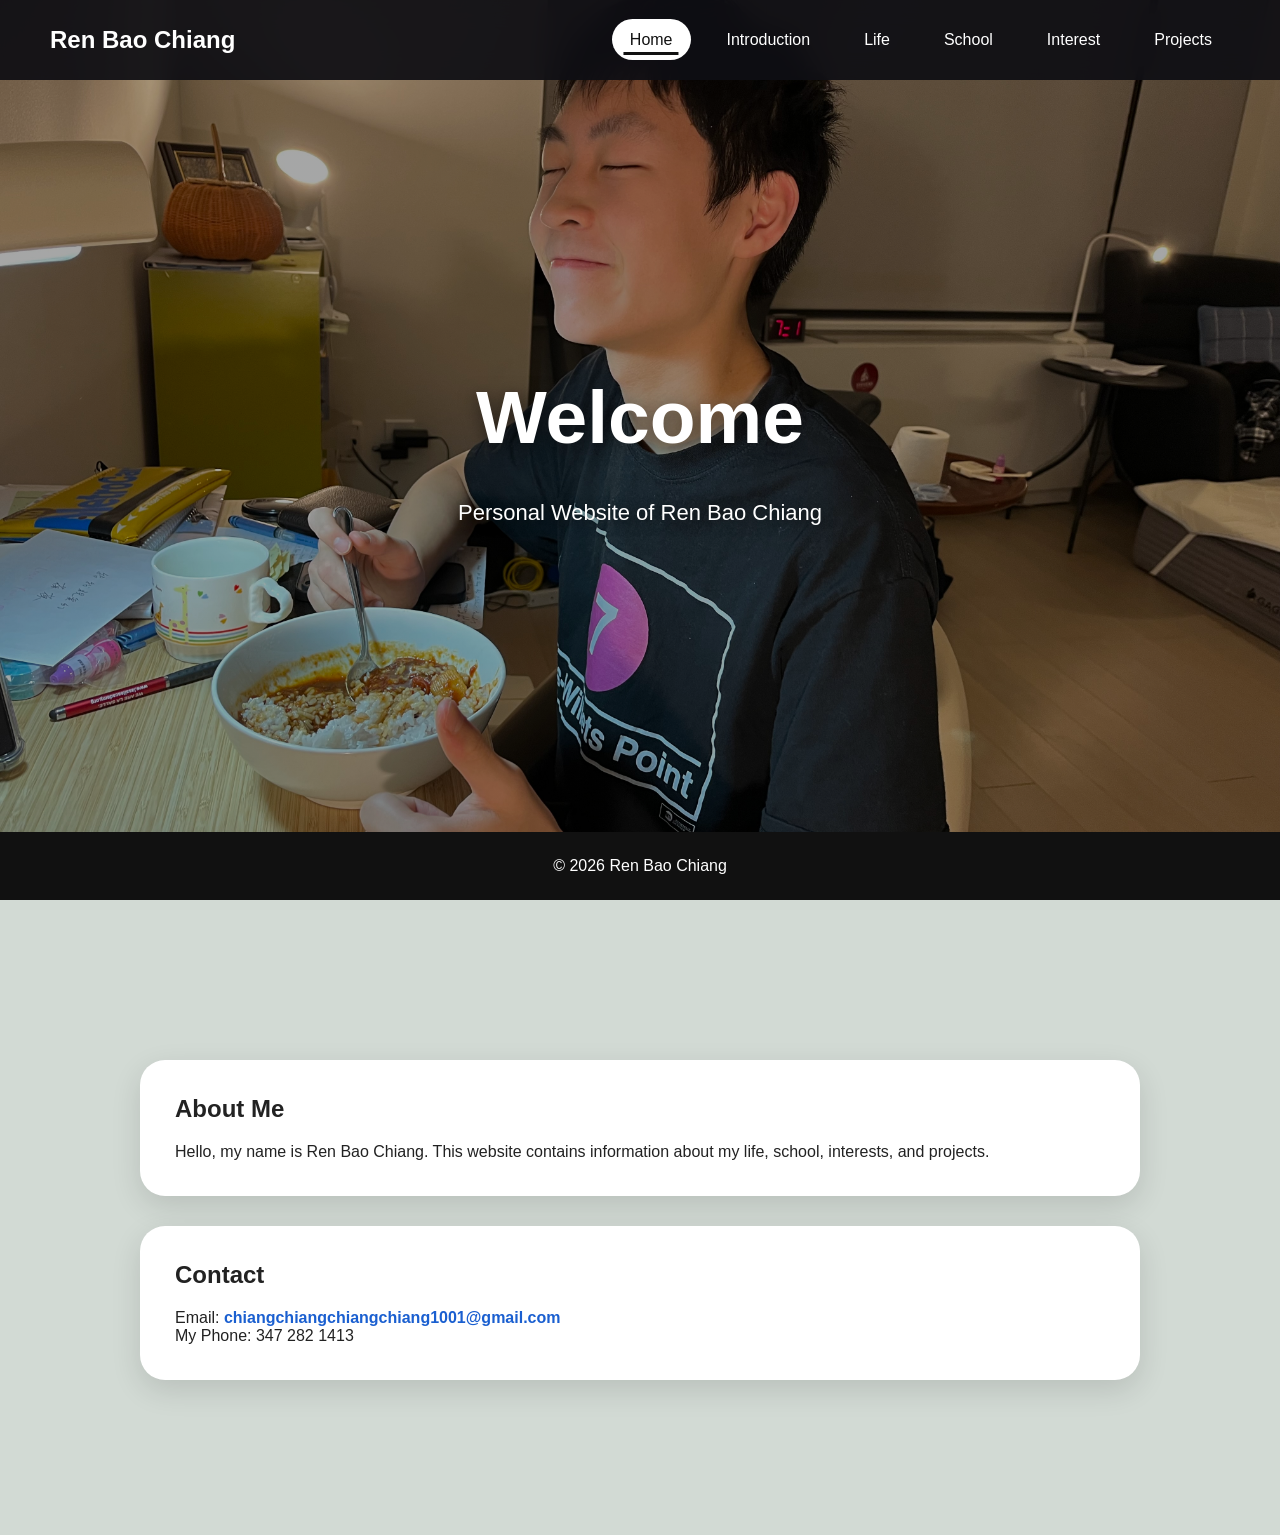
<file: index.html>
<!DOCTYPE html>
<html>
<head>
    <title>Ren Bao Chiang</title>
    <link rel="stylesheet" href="style.css">
</head>
<body>
    <nav class="navbar">
        <div class="logo"><a href="index.html">Ren Bao Chiang</a></div>
        <ul class="nav-links">
            <li><a class="active" href="index.html">Home</a></li>
            <li><a href="introduction.html">Introduction</a></li>
            <li><a href="life.html">Life</a></li>
            <li><a href="school.html">School</a></li>
            <li><a href="interest.html">Interest</a></li>
            <li><a href="projects.html">Projects</a></li>
        </ul>
    </nav>

    <section class="hero home-hero">
        <h1>Welcome</h1>
        <p>Personal Website of Ren Bao Chiang</p>
    </section>

    <div class="container">
        <div class="card">
            <h2>About Me</h2>
            <p>Hello, my name is Ren Bao Chiang. This website contains information about my life, school, interests, and projects.</p>
        </div>

        <div class="card">
            <h2>Contact</h2>
            <p>Email: <a class="email-link" href="https://mail.google.com/mail/?view=cm&fs=1&to=chiangchiangchiangchiang1001@gmail.com&su=Hello%20Ren%20Bao%20Chiang&body=Hi%20Ren%20Bao%20Chiang," target="_blank">chiangchiangchiangchiang1001@gmail.com</a></p>
            <p>My Phone: 347 282 1413</p>
        </div>
    </div>

    <footer>&copy; 2026 Ren Bao Chiang</footer>
</body>
</html>
</file>
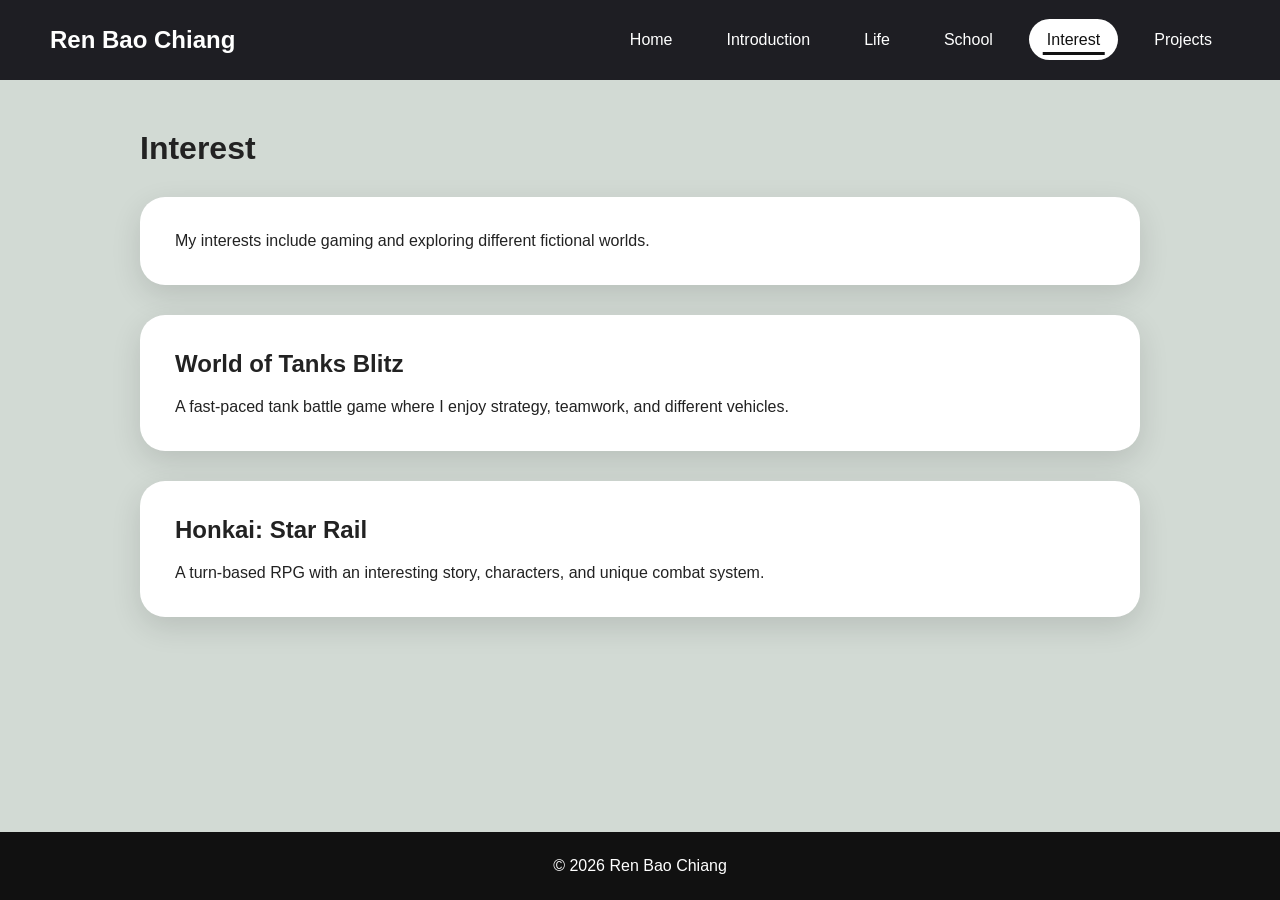
<file: interest.html>
<!DOCTYPE html>
<html>

<head>

<title>Interest | Ren Bao Chiang</title>

<link rel="stylesheet" href="style.css">

</head>


<body>


<nav class="navbar">


<div class="logo">

<a href="index.html">
Ren Bao Chiang
</a>

</div>



<ul class="nav-links">


<li>
<a href="index.html">
Home
</a>
</li>


<li>
<a href="introduction.html">
Introduction
</a>
</li>


<li>
<a href="life.html">
Life
</a>
</li>


<li>
<a href="school.html">
School
</a>
</li>


<li>
<a class="active" href="interest.html">
Interest
</a>
</li>


<li>
<a href="projects.html">
Projects
</a>
</li>


</ul>


</nav>




<div class="container">


<h1>Interest</h1>


<div class="card">


<p>
My interests include gaming and exploring
different fictional worlds.
</p>


</div>



<div class="card">


<h2>World of Tanks Blitz</h2>


<p>
A fast-paced tank battle game where I enjoy
strategy, teamwork, and different vehicles.
</p>


</div>



<div class="card">


<h2>Honkai: Star Rail</h2>


<p>
A turn-based RPG with an interesting story,
characters, and unique combat system.
</p>


</div>


</div>



<footer>

© 2026 Ren Bao Chiang

</footer>



</body>

</html>
</file>
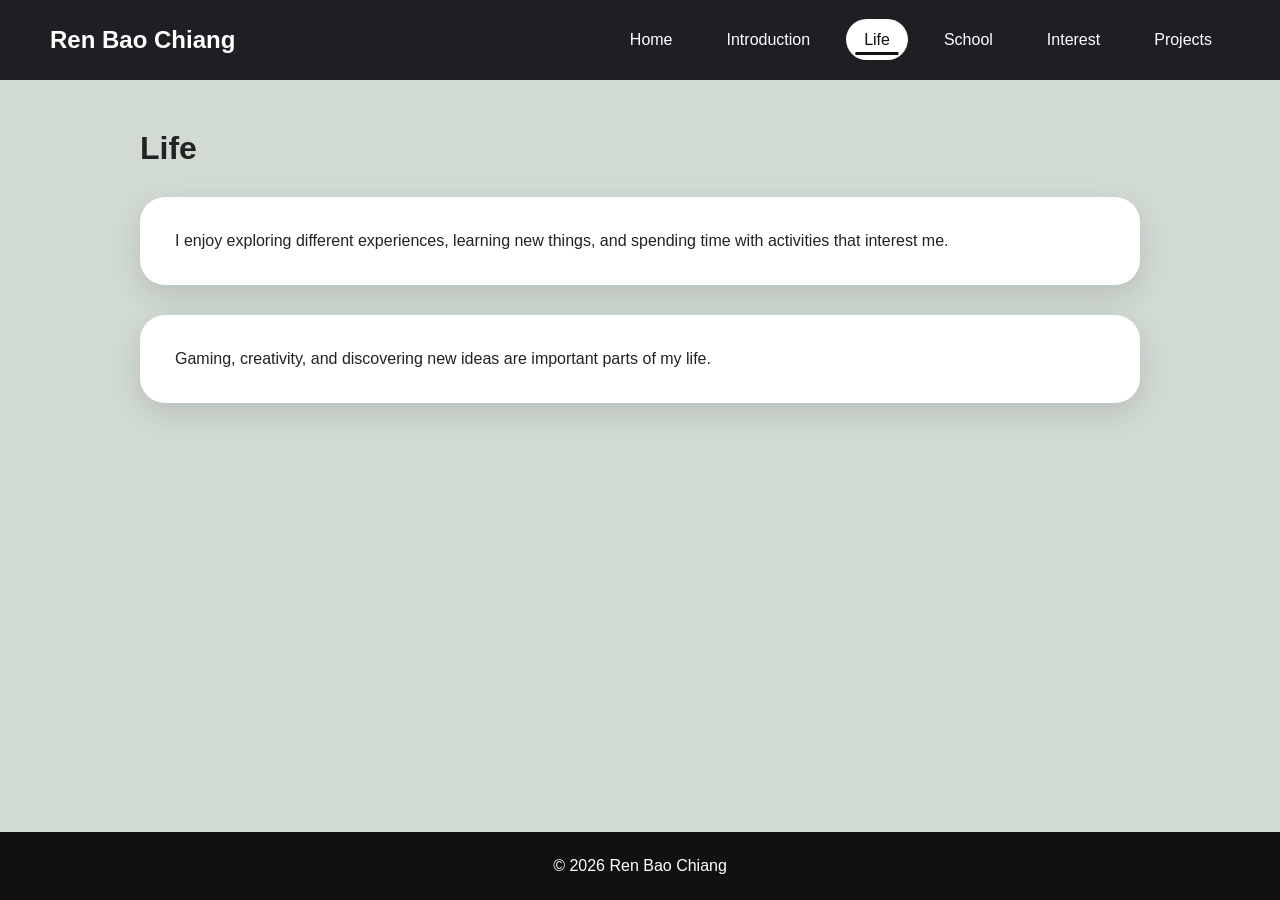
<file: life.html>
<!DOCTYPE html>
<html>

<head>

<title>Life | Ren Bao Chiang</title>

<link rel="stylesheet" href="style.css">

</head>


<body>


<nav class="navbar">


<div class="logo">

<a href="index.html">
Ren Bao Chiang
</a>

</div>



<ul class="nav-links">


<li>
<a href="index.html">
Home
</a>
</li>


<li>
<a href="introduction.html">
Introduction
</a>
</li>


<li>
<a class="active" href="life.html">
Life
</a>
</li>


<li>
<a href="school.html">
School
</a>
</li>


<li>
<a href="interest.html">
Interest
</a>
</li>


<li>
<a href="projects.html">
Projects
</a>
</li>


</ul>


</nav>




<div class="container">


<h1>Life</h1>


<div class="card">

<p>
I enjoy exploring different experiences,
learning new things, and spending time with
activities that interest me.
</p>

</div>


<div class="card">

<p>
Gaming, creativity, and discovering new ideas
are important parts of my life.
</p>

</div>


</div>



<footer>

© 2026 Ren Bao Chiang

</footer>



</body>

</html>
</file>
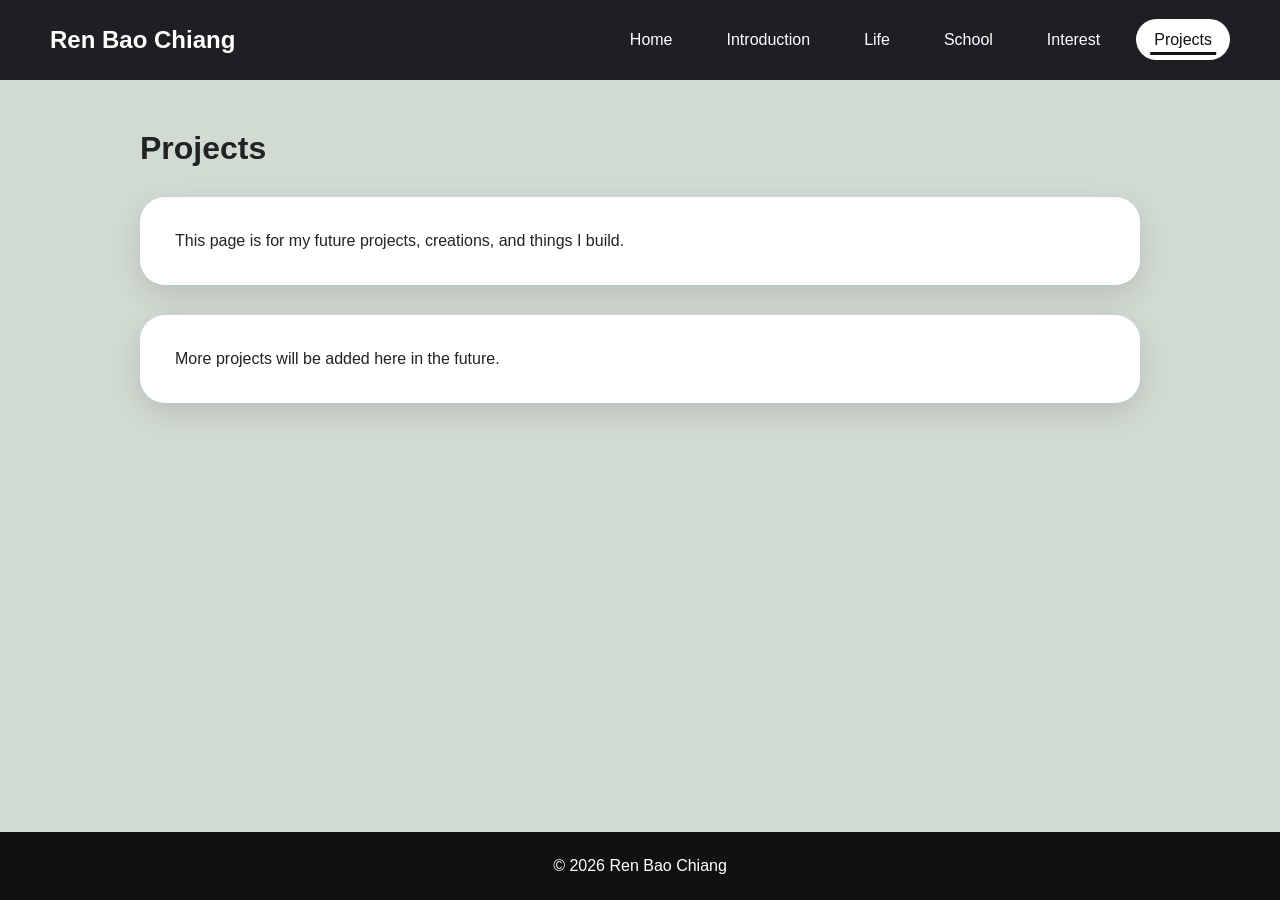
<file: projects.html>
<!DOCTYPE html>
<html>

<head>

<title>Projects | Ren Bao Chiang</title>

<link rel="stylesheet" href="style.css">

</head>


<body>


<nav class="navbar">


<div class="logo">

<a href="index.html">
Ren Bao Chiang
</a>

</div>



<ul class="nav-links">


<li>
<a href="index.html">
Home
</a>
</li>


<li>
<a href="introduction.html">
Introduction
</a>
</li>


<li>
<a href="life.html">
Life
</a>
</li>


<li>
<a href="school.html">
School
</a>
</li>


<li>
<a href="interest.html">
Interest
</a>
</li>


<li>
<a class="active" href="projects.html">
Projects
</a>
</li>


</ul>


</nav>




<div class="container">


<h1>Projects</h1>


<div class="card">

<p>
This page is for my future projects,
creations, and things I build.
</p>

</div>


<div class="card">

<p>
More projects will be added here in the future.
</p>

</div>


</div>



<footer>

© 2026 Ren Bao Chiang

</footer>



</body>

</html>
</file>
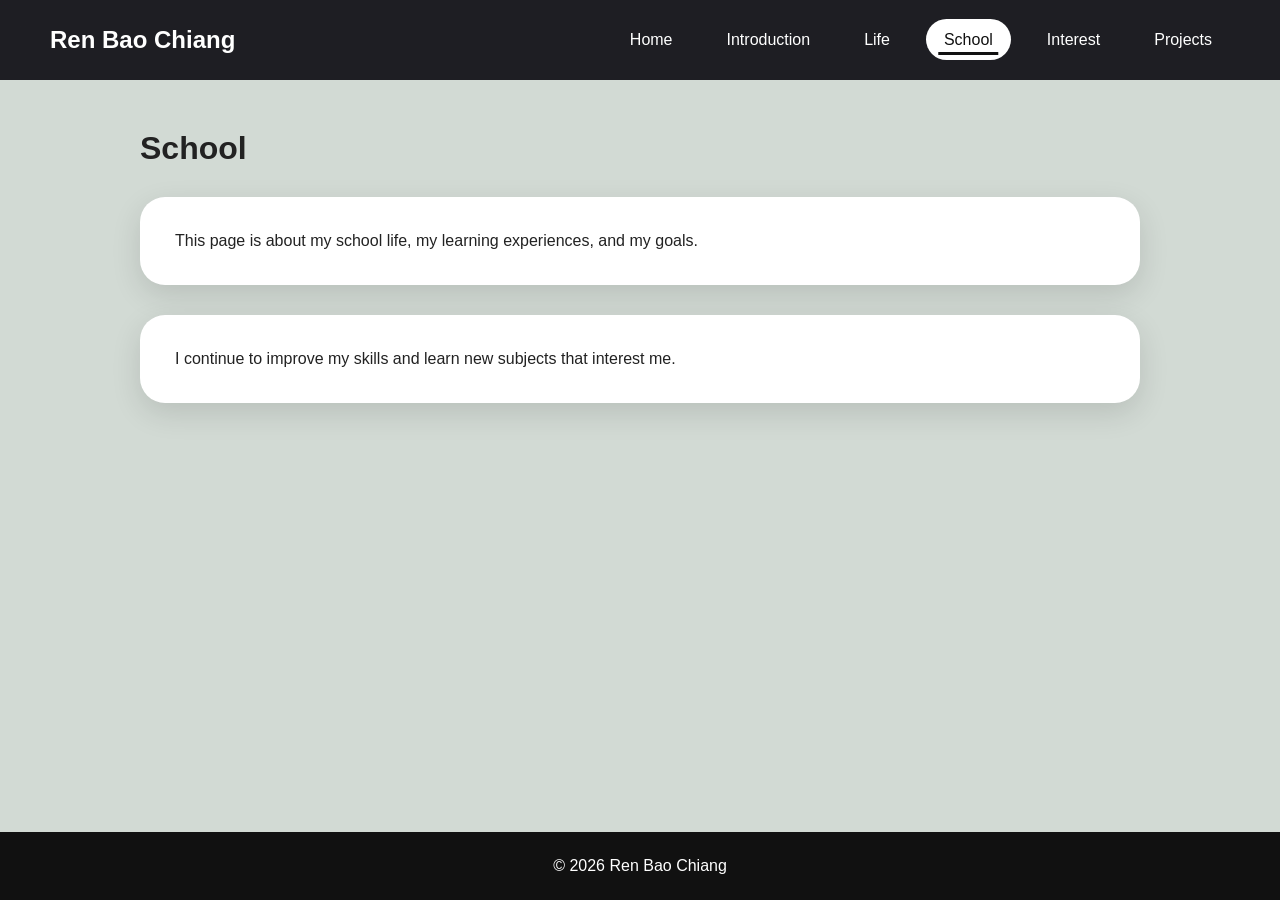
<file: school.html>
<!DOCTYPE html>
<html>

<head>

<title>School | Ren Bao Chiang</title>

<link rel="stylesheet" href="style.css">

</head>


<body>


<nav class="navbar">


<div class="logo">

<a href="index.html">
Ren Bao Chiang
</a>

</div>



<ul class="nav-links">


<li>
<a href="index.html">
Home
</a>
</li>


<li>
<a href="introduction.html">
Introduction
</a>
</li>


<li>
<a href="life.html">
Life
</a>
</li>


<li>
<a class="active" href="school.html">
School
</a>
</li>


<li>
<a href="interest.html">
Interest
</a>
</li>


<li>
<a href="projects.html">
Projects
</a>
</li>


</ul>


</nav>




<div class="container">


<h1>School</h1>


<div class="card">

<p>
This page is about my school life,
my learning experiences, and my goals.
</p>

</div>


<div class="card">

<p>
I continue to improve my skills and learn
new subjects that interest me.
</p>

</div>


</div>



<footer>

© 2026 Ren Bao Chiang

</footer>



</body>

</html>
</file>
<file: style.css>
* {
    margin: 0;
    padding: 0;
    box-sizing: border-box;
}

html {
    scroll-behavior: smooth;
}

body {
    font-family: Arial, Helvetica, sans-serif;
    background: #D2DAD4;
    color: #222;
    animation: pageFade 0.6s ease;
    padding-bottom: 75px;
}

@keyframes pageFade {
    from {
        opacity: 0;
        transform: translateY(20px);
    }

    to {
        opacity: 1;
        transform: translateY(0);
    }
}

.navbar {
    position: fixed;
    top: 0;
    width: 100%;
    height: 80px;
    background: rgba(15, 15, 20, 0.92);
    display: flex;
    justify-content: space-between;
    align-items: center;
    padding: 0 50px;
    z-index: 1000;
    backdrop-filter: blur(12px);
}

.logo a {
    color: white;
    text-decoration: none;
    font-size: 24px;
    font-weight: bold;
    transition: 0.3s;
}

.logo a:hover {
    letter-spacing: 2px;
}

.nav-links {
    display: flex;
    list-style: none;
    gap: 18px;
}

.nav-links a {
    color: white;
    text-decoration: none;
    padding: 12px 18px;
    border-radius: 25px;
    position: relative;
    transition: 0.3s;
}

.nav-links a::after {
    content: "";
    position: absolute;
    bottom: 5px;
    left: 50%;
    width: 0;
    height: 3px;
    background: white;
    transform: translateX(-50%);
    transition: 0.3s;
}

.nav-links a:hover::after {
    width: 70%;
}

.nav-links a:hover {
    transform: translateY(-4px);
}

.nav-links .active {
    background: white;
    color: #111;
}

.nav-links .active::after {
    background: #111;
    width: 70%;
}

.hero {
    height: 100vh;
    display: flex;
    flex-direction: column;
    justify-content: center;
    align-items: center;
    text-align: center;
    background: linear-gradient(135deg, #111, #555);
    color: white;
    padding: 30px;
}

.home-hero {
    background-image: linear-gradient(rgba(0, 0, 0, 0.35), rgba(0, 0, 0, 0.35)), url("backgrounder.jpeg");
    background-size: cover;
    background-position: center 20%;
    background-repeat: no-repeat;
}

.hero h1 {
    font-size: 75px;
    text-shadow: 0 4px 18px rgba(0, 0, 0, 0.55);
}

.hero p {
    font-size: 22px;
    margin-top: 20px;
    text-shadow: 0 3px 14px rgba(0, 0, 0, 0.55);
}

.container {
    max-width: 1000px;
    margin: auto;
    padding-top: 130px;
    padding-bottom: 80px;
}

.card {
    background: white;
    padding: 35px;
    margin-top: 30px;
    border-radius: 25px;
    box-shadow: 0 10px 30px rgba(0, 0, 0, 0.12);
    transition: 0.35s;
}

.card:hover {
    transform: scale(1.06);
    box-shadow: 0 25px 50px rgba(0, 0, 0, 0.25);
}

h1,
h2 {
    margin-bottom: 20px;
}

.email-link {
    color: #1a5fd0;
    font-weight: bold;
    text-decoration: none;
}

.email-link:hover {
    text-decoration: underline;
}

footer {
    position: fixed;
    bottom: 0;
    left: 0;
    width: 100%;
    background: #111;
    color: white;
    text-align: center;
    padding: 25px;
    z-index: 1000;
}
</file>
